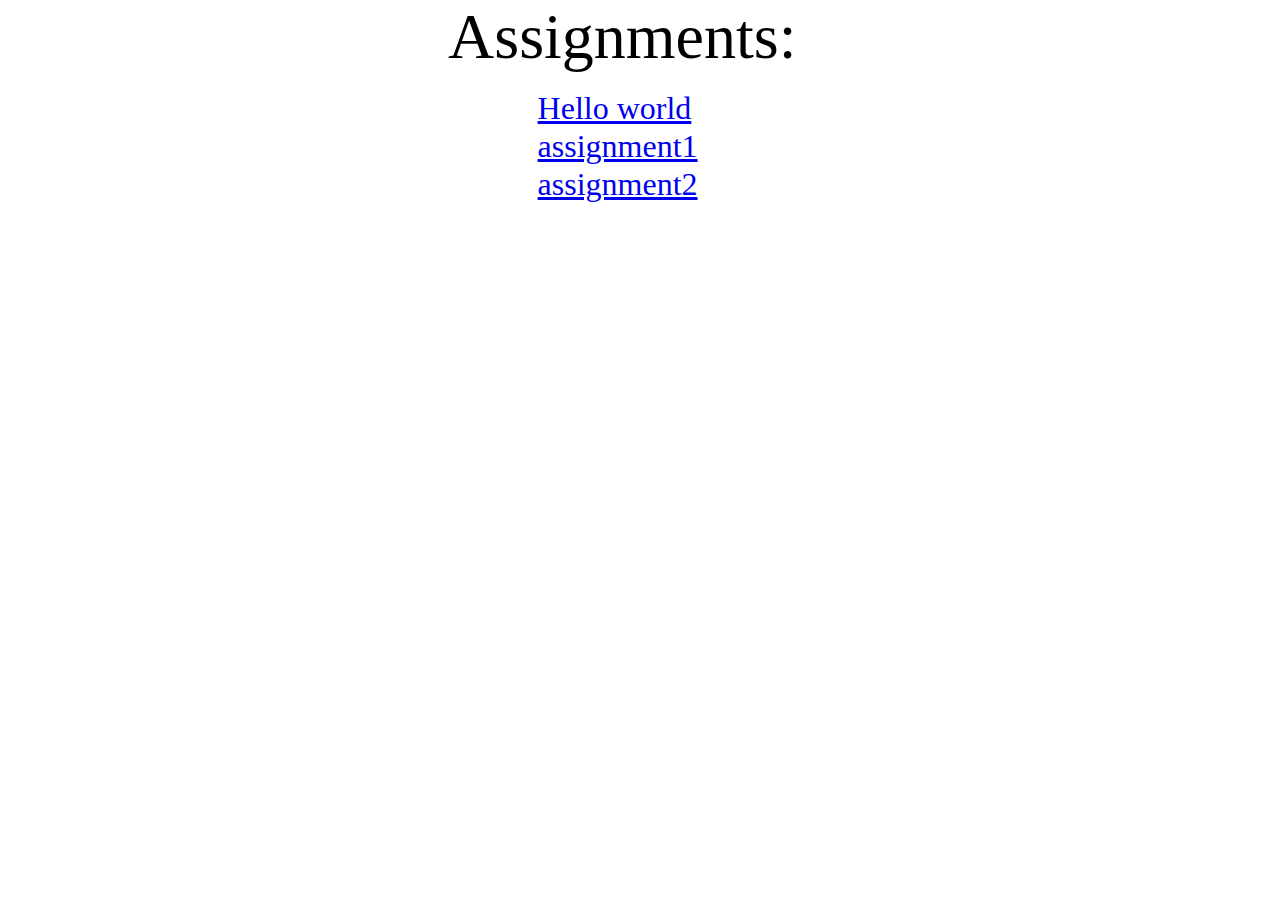
<file: index.html>
<!DOCTYPE html>
<!--
To change this license header, choose License Headers in Project Properties.
To change this template file, choose Tools | Templates
and open the template in the editor.
-->
<html>
    <link rel="stylesheet" type="text/css" href="homePageCSS.css"/>
    <head>
        <title>Home Page</title>
        <meta charset="UTF-8">
        <meta name="viewport" content="width=device-width, initial-scale=1.0">
    </head>
    <body>
        <div class="titleText">Assignments:</div>
        <div class="helloWorld">
            <a href="helloWorld.html">Hello world</a>
        </div>
        <div class="assignment1">
            <a href="assignment1.html">assignment1</a>
        </div>
        <div class="assignment2">
            <a href="assignment2.html">assignment2</a>
        </div>
    </body>
</html>
</file>
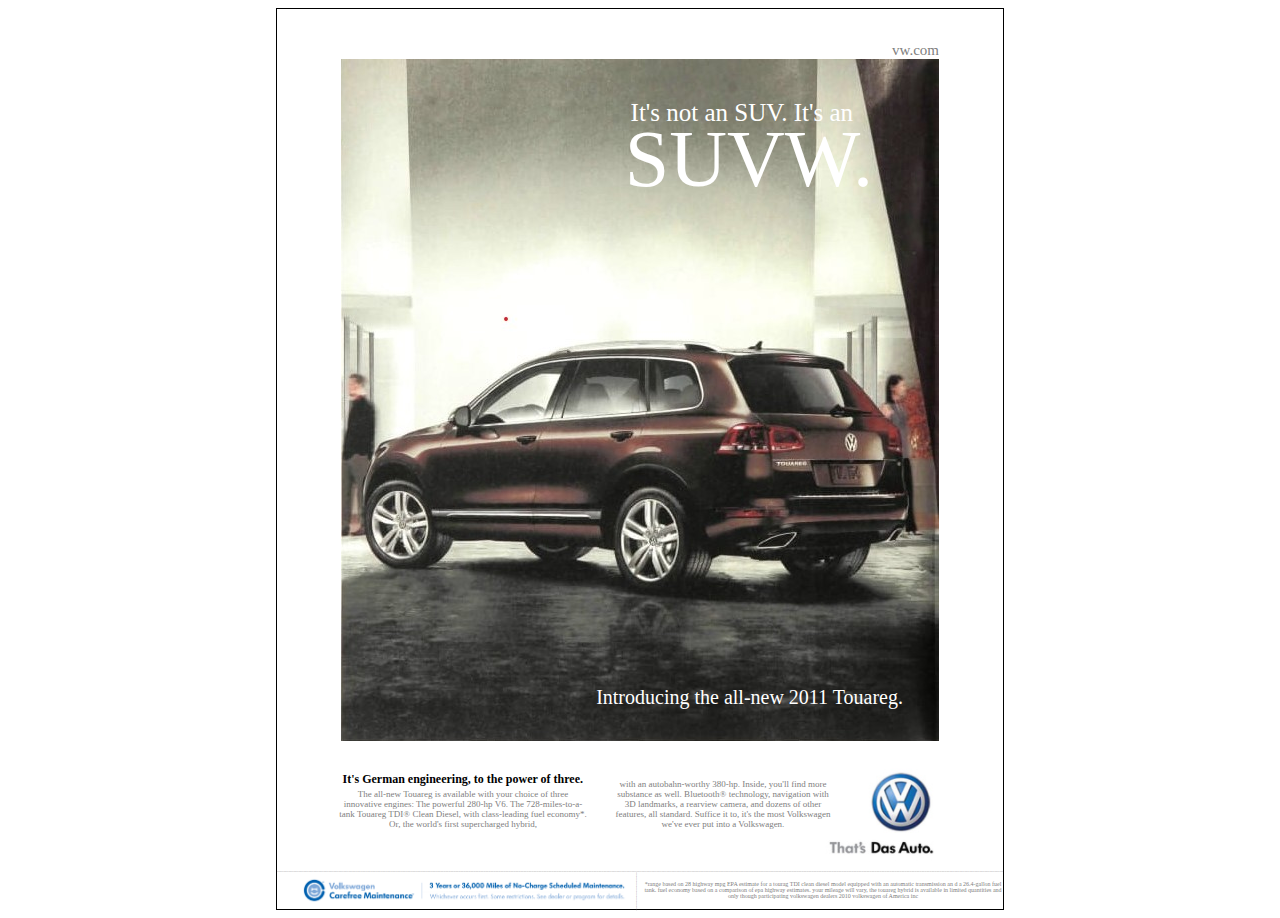
<file: assignment1.html>
<!DOCTYPE html>
<!--
To change this license header, choose License Headers in Project Properties.
To change this template file, choose Tools | Templates
and open the template in the editor.
-->
<html>
    <head>
        <link rel="stylesheet" href="main.css">   
    </head>
    <body>
        <div class="outerBox">
            <img class = "car" src="car.jpg" alt="car">
            <img class = "das" src="dasauto.PNG" alt="das"/>
            <div class="introtxt">Introducing the all-new 2011 Touareg.</div>
            <div class="topTx">vw.com</div> 
            <div class="notSUVtxt">It's not an SUV. It's an</div>
            <div class="SUVWtxt">SUVW.</div>
            <div class="greyVertLine">-----------------------</div>
            <div class="greyHorzLine">[base64]</div>
            <img class="warrantyPic" src="warranty.PNG" alt="warranty"/>
            <div class="lowerRightText">*range based on 28 highway mpg EPA estimate for a tourag TDI clean diesel model equipped with an automatic transmission an d a 26.4-gallon fuel tank. fuel economy based on a comparison of epa highway estimates. your mileage will vary, the touareg hybrid is available in limited quantities and only though participating volkswagen dealers 2010 volkswagen of America inc</div>
            <div class="germanTxt">It's German engineering, to the power of three.</div>
            <div class="belowGermanTxt">The all-new Touareg is available with your choice of three innovative engines: The powerful 280-hp V6. The 728-miles-to-a-tank Touareg TDI® Clean Diesel, with class-leading fuel economy*. Or, the world's first supercharged hybrid,</div>
            <div class="rightParaTxt">with an autobahn-worthy 380-hp. Inside, you'll find more substance as well. Bluetooth® technology, navigation with 3D landmarks, a rearview camera, and dozens of other features, all standard. Suffice it to, it's the most Volkswagen we've ever put into a Volkswagen.</div>
        </div>
    </body>
</html>
</file>
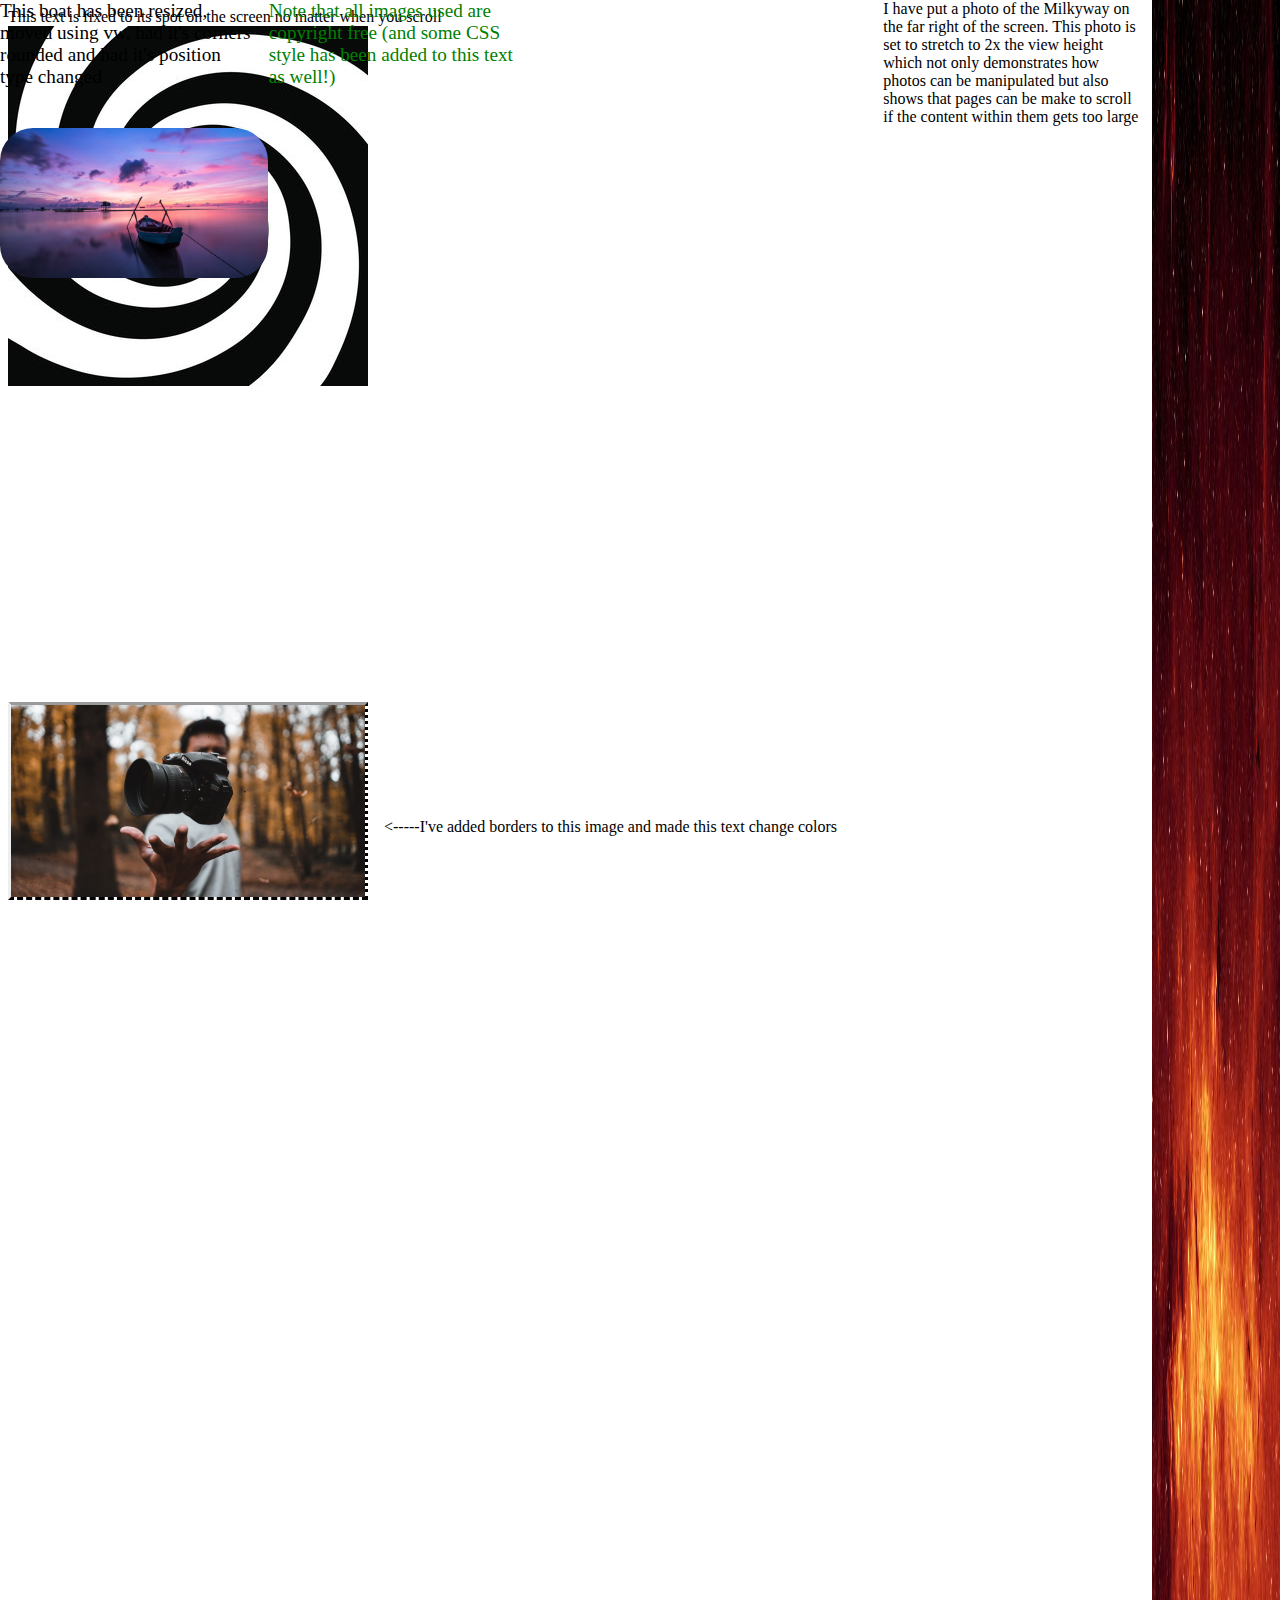
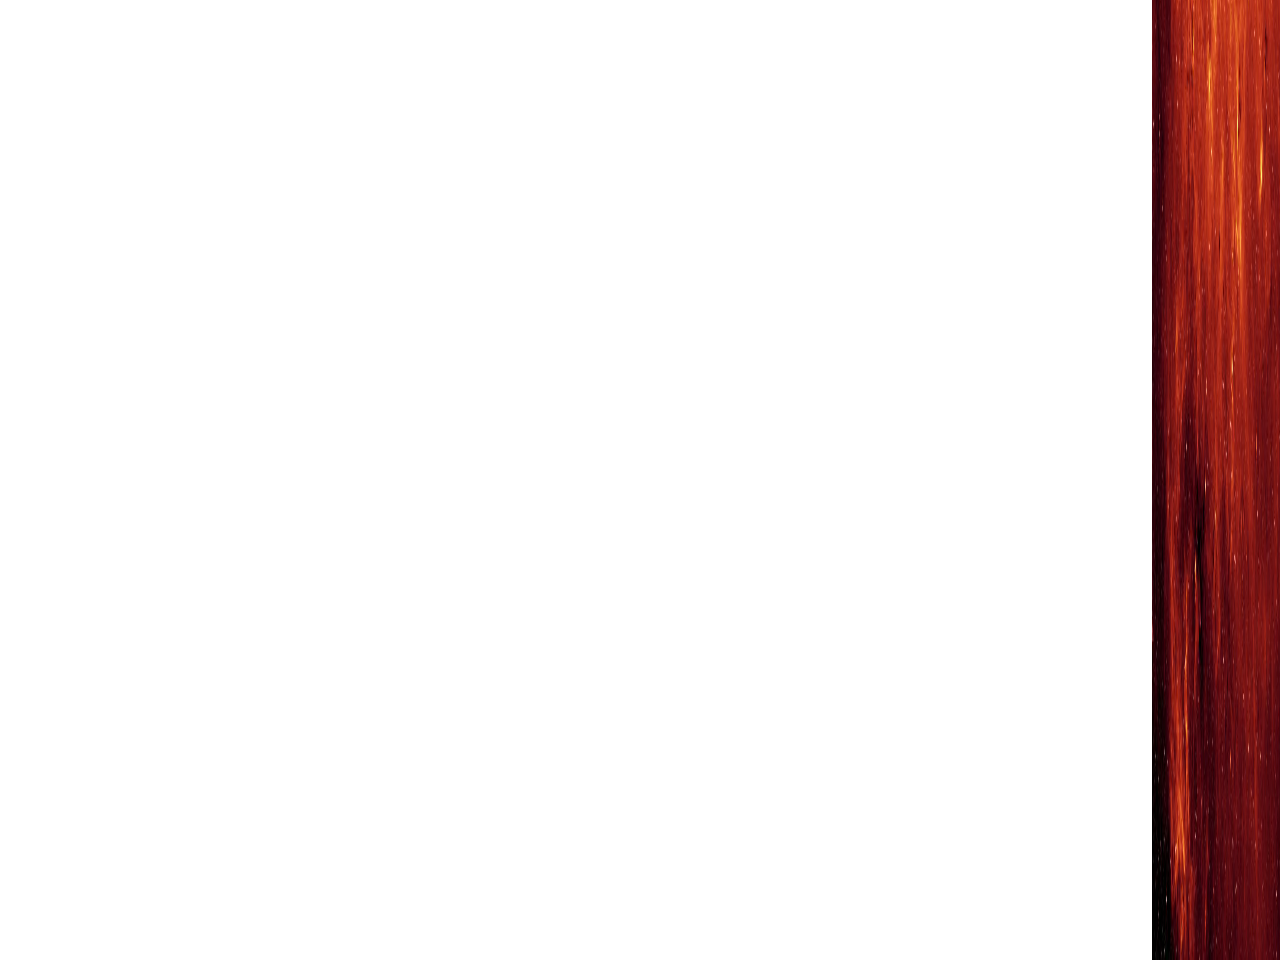
<file: assignment2.html>
<html>
    <link rel="stylesheet" type="text/css" href="Casscade.css"/>
    <head>
        <title>CSS Showing Off</title>
        <meta charset="UTF-8">
        <meta name="viewport" content="width=device-width, initial-scale=1.0">
    </head>
    <body class="makeScroll">
        <div class="roundedBoatText">This boat has been resized, moved using vw, had it's corners rounded and had it's position 
        type changed</div>
        <div class="disclaimer">Note that all images used are copyright free (and some CSS style has been added to this text 
        as well!)</div>
        <img class="roundedBoat" src="boat.jpg" alt="boat">
        <div class="milkyWayText">I have put a photo of the Milkyway on the far right of the screen. This photo is set to 
        stretch to 2x the view height which not only demonstrates how photos can be manipulated but also shows that 
        pages can be make to scroll if the content within them gets too large</div>
        <img class="milkyWay" src="milkyWay.jpg" alt="milkyWay">
        <img class="cameraDude" src="camera dude.jpg" alt="cameraDude">
        <div class="cameraDudeText"><-----I've added borders to this image and made this text change colors</div>
        <div class="fixedText">This text is fixed to its spot on the screen no matter when you scroll</div>
        <img class="spinPicture" src="hypnotize.jpg" alt="hypno">
    </body>
</html>
</file>
<file: homePageCSS.css>
/*
To change this license header, choose License Headers in Project Properties.
To change this template file, choose Tools | Templates
and open the template in the editor.
*/
/* 
    Created on : Mar 14, 2021, 3:20:44 PM
    Author     : jmont
*/
.tupleSQLText{
    position: absolute;
    font-size: 2.5vw;
    top: 16vw;
    left: 42vw;
}
.titleText{
    position: absolute;
    font-size: 5vw;
    top: 0vw;
    left: 35vw;
}

.helloWorld{
    position: absolute;
    font-size: 2.5vw;
    top: 7vw;
    left: 42vw;
}

.assignment1{
    position: absolute;
    font-size: 2.5vw;
    top: 10vw;
    left: 42vw;
}

.assignment2{
    position: absolute;
    font-size: 2.5vw;
    top: 13vw;
    left: 42vw;
}
</file>
<file: main.css>
/*
To change this license header, choose License Headers in Project Properties.
To change this template file, choose Tools | Templates
and open the template in the editor.
*/
/* 
    Created on : Feb 5, 2021, 2:36:38 PM
    Author     : Jesse
*/
.rightParaTxt{
    position: absolute;
    color: grey;
    word-wrap: break-word;
    max-width: 220px;
    font-size: 9px;
    bottom: 80px;
    right: 170px;
}
.belowGermanTxt{
    position: absolute;
    color: grey;
    word-wrap: break-word;
    max-width: 250px;
    font-size: 9px;
    bottom: 80px;
    right: 415px;
}
.germanTxt{
    position: absolute;
    color: black;
    font-weight: bold;
    font-size: 12px;
    bottom: 122px;
    right: 420px;
}
.lowerRightText{
    position: absolute;
    word-wrap: break-word;
    color: grey;
    max-width: 360px;
    font-size: 6px;
    bottom: 10px;
    right: 0px;
}
img.warrantyPic{
    position: absolute;
    width: 45%;
    height: auto;
    bottom: 2px;
    right: 375px;
}
.greyVertLine{
    position: absolute;
    color: grey;
    font-size: 5px;
    transform: rotate(90deg);
    bottom: 15px;
    right: 348px;
}
.greyHorzLine{
    position: absolute;
    color: grey;
    font-size: 5px;
    bottom: 35px;
    right: 0px;
}
.SUVWtxt{
    position: absolute;
    color: white;
    font-size: 80px;
    top: 105px;
    right: 130px;
}
.notSUVtxt{
    position: absolute;
    color: white;
    font-size: 25px;
    top: 90px;
    right: 150px;
}
.topTx{
    position: absolute;
    color: grey;
    font-size: 15px;
    top: 33px;
    right: 64px;
}
.introtxt{
    position: absolute;
    bottom: 200px;
    right: 100px;
    color: white;
    font-size: 20px;
}
.outerBox{
    position: relative;
    height: 900px;
    width: 726px;
    border: 1px solid black;
    text-align: center;
    margin: 0 auto;
}
img.car{
    position: absolute;
    right: 64px;
    top: 50px;
}
img.das{
    position: absolute;
    left: 530px;
    top: 735px;
}
</file>
<file: Casscade.css>
/*
To change this license header, choose License Headers in Project Properties.
To change this template file, choose Tools | Templates
and open the template in the editor.
*/
/* 
    Created on : Feb 23, 2021, 11:39:17 AM
    Author     : jmont
*/
.cameraDudeText{
    position: absolute;
    size: 2vw;
    bottom: 5vw;
    left: 30vw;
    animation: color-change 2s infinite;
}
@keyframes color-change{
    0%{color : red;}
    50%{color : blue;}
    75%{color : green;}
    100%{color : red;} 
}
.cameraDude{
    position: absolute;
    border-style: inset dotted dashed outset;
    width: auto;
    height: 15vw;
    bottom: 0vw;
}
.milkyWayText{
    position: absolute;
    right: 11vw;
    top: 0vw;
    width: 20vw;
    height: 10vw;
    size:   1vw;
}
.milkyWay{
    position: absolute;
    right: 0vw;
    top: 0vw;
    width: 10vw;
    height: 200vw;
}
.disclaimer{
    position: absolute;
    font-size: 1.5vw;
    left: 21vw;
    top: 0vw;
    color: green;
    width: 20vw;
    height: 9vw;
}    
.makeScroll{
    overflow: scroll;
}
.roundedBoatText{
    position: absolute;
    top: 0vw;
    left: 0vw;
    height: 9vw;
    width: 20vw;
    font-size: 1.5vw
    
}
.roundedBoat{
    border-radius: 33px;
    width: auto;
    height: 150px;
    position: absolute;
    top: 10vw;
    left: 0vw;
    
}
</file>
